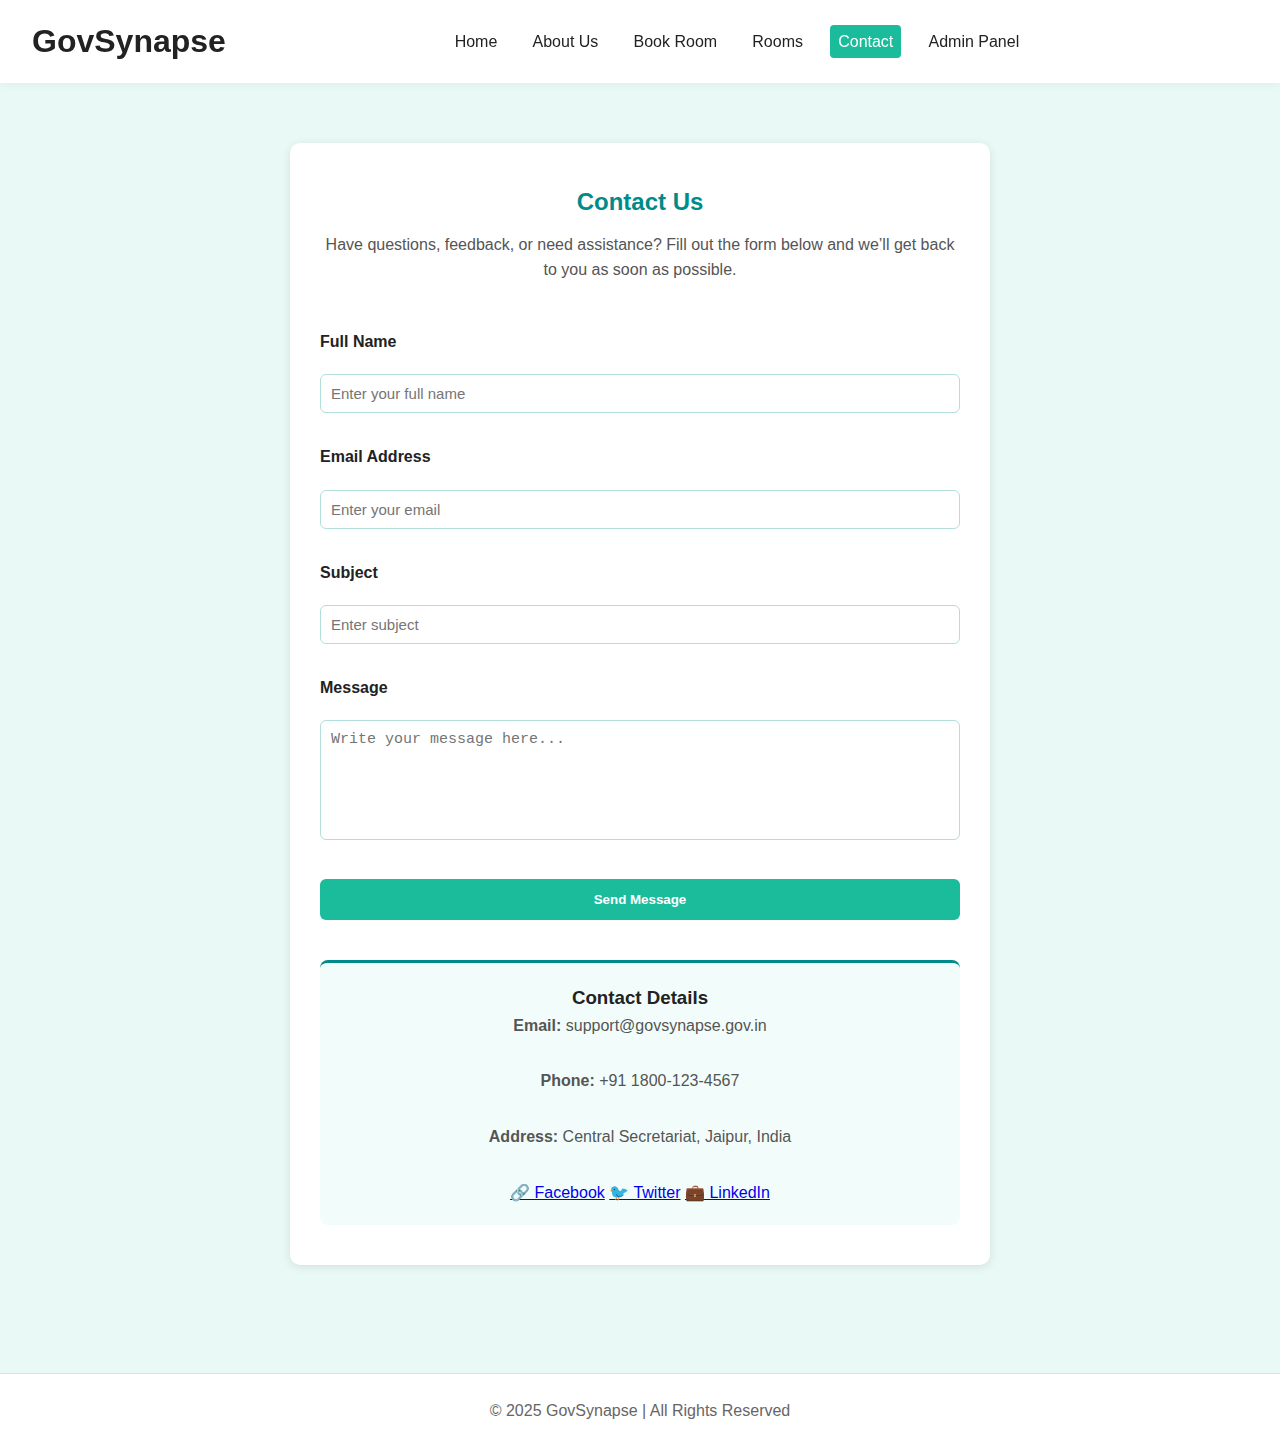
<file: contact.html>
<!DOCTYPE html>
<html lang="en">
<head>
  <meta charset="UTF-8" />
  <meta name="viewport" content="width=device-width, initial-scale=1.0" />
  <title>Contact Us | GovSynapse</title>
  <link rel="stylesheet" href="style.css" />
  

</head>
<body>
  <header>
    <nav class="navbar">
      <h1 class="logo">GovSynapse</h1>
      <ul class="nav-links">
        <li><a href="index.html">Home</a></li>
        <li><a href="about.html">About Us</a></li>
        <li><a href="booking.html">Book Room</a></li>
        <li><a href="rooms.html">Rooms</a></li>
        <li><a href="contact.html" class="active">Contact</a></li>
        <li><a href="admin.html">Admin Panel</a></li>
      </ul>
      <span id="roleTag"></span>

      
<button class="btn" onclick="logout()" id="logoutBtn" style="display:none;">Logout</button>



    </nav>
  </header>

  <section class="contact-section">
    <div class="contact-container">
      <h2>Contact Us</h2>
      <p>
        Have questions, feedback, or need assistance? Fill out the form below and we’ll get back to you as soon as possible.
      </p>

      <!-- Contact Form -->
      <form id="contactForm" class="contact-form">
        <label for="name">Full Name</label>
        <input type="text" id="name" name="name" placeholder="Enter your full name" required />

        <label for="email">Email Address</label>
        <input type="email" id="email" name="email" placeholder="Enter your email" required />

        <label for="subject">Subject</label>
        <input type="text" id="subject" name="subject" placeholder="Enter subject" required />

        <label for="message">Message</label>
        <textarea id="message" name="message" placeholder="Write your message here..." required></textarea>

        <button type="submit" class="btn">Send Message</button>
      </form>

      <!-- Contact Details -->
      <div class="contact-info">
        <h3>Contact Details</h3>
        <p><strong>Email:</strong> support@govsynapse.gov.in</p>
        <p><strong>Phone:</strong> +91 1800-123-4567</p>
        <p><strong>Address:</strong> Central Secretariat, Jaipur, India</p>

        <div class="social-links">
          <a href="#">🔗 Facebook</a>
          <a href="#">🐦 Twitter</a>
          <a href="#">💼 LinkedIn</a>
        </div>
      </div>
    </div>
  </section>

  <footer>
    <p>© 2025 GovSynapse | All Rights Reserved</p>
  </footer>

  <!-- ✅ Popup message -->
  <div id="submissionPopup" class="popup-message">
    ✅ Your message has been sent. We will contact you shortly.
  </div>

  <script>
document.addEventListener("DOMContentLoaded", function () {
  const form = document.getElementById("contactForm");
  form.addEventListener("submit", function (e) {
    e.preventDefault();

    const user = JSON.parse(sessionStorage.getItem("user"));
    // If the logged-in user is an admin, mark the contact as related to that admin
    const relatedAdmin = (user && user.role === "admin") ? user.username : null;

    const contact = {
      name: form.name.value.trim(),
      email: form.email.value.trim(),
      subject: form.subject.value.trim(),
      message: form.message.value.trim(),
      relatedAdmin: relatedAdmin,
      createdAt: new Date().toISOString()
    };

    const all = JSON.parse(localStorage.getItem("contacts")) || [];
    all.push(contact);
    localStorage.setItem("contacts", JSON.stringify(all));

    alert("Message submitted successfully ✅");
    form.reset();
  });
});
</script>

<script src="auth.js"></script>

</body>
</html>
</file>
<file: style.css>
/* ===========================
   RESET & GLOBAL STYLES
=========================== */
* {
  margin: 0;
  padding: 0;
  box-sizing: border-box;
}

body {
  font-family: 'Segoe UI', sans-serif;
  background-color: #f5f5f5;
  color: #222;
  line-height: 1.6;
}

body:not(.home-page) {
  background-color: #e8f9f6;
}

/* ===========================
   NAVIGATION
=========================== */
nav {
  background: #fff;
  display: flex;
  justify-content: space-between;
  align-items: center;
  padding: 1rem 2rem;
  box-shadow: 0 2px 8px rgba(0,0,0,0.05);
  position: sticky;
  top: 0;
  z-index: 1000;
}

.logo-section {
  display: flex;
  align-items: center;
  gap: 10px;
}

.logo-section img {
  height: 40px;
}

.logo-text {
  font-size: 1.5rem;
  font-weight: 600;
  color: #1abc9c;
}

nav ul {
  list-style: none;
  display: flex;
  gap: 1.2rem;
}

nav ul li a {
  color: #222;
  text-decoration: none;
  padding: 0.5rem;
  border-radius: 4px;
  transition: 0.3s;
}

nav ul li a:hover,
nav ul li a.active {
  background-color: #1abc9c;
  color: #fff;
}

/* ===========================
   HERO SECTION
=========================== */
.hero-bg {
  height: 90vh;
  background: url('/background.jpg') center/cover no-repeat;
  display: flex;
  align-items: center;
  justify-content: center;
}

.overlay {
  background: rgba(255, 255, 255, 0.9);
  padding: 3rem;
  border-radius: 10px;
  text-align: center;
  max-width: 700px;
  color: #222;
  box-shadow: 0 8px 20px rgba(0,0,0,0.1);
}

.overlay h1 {
  font-size: 2.5rem;
  margin-bottom: 1rem;
}

.overlay p {
  font-size: 1.2rem;
  margin-bottom: 2rem;
  color: #444;
}

.btn, button {
  background-color: #1abc9c;
  color: white;
  padding: 0.8rem 1.5rem;
  text-decoration: none;
  font-weight: bold;
  border-radius: 6px;
  border: none;
  cursor: pointer;
  transition: background-color 0.3s;
}

.btn:hover,
button:hover {
  background-color: #16a085;
}

/* ===========================
   LOCATION SECTION
=========================== */
.location-section {
  margin: 50px auto 80px;
  text-align: center;
}

.location-section .map-container {
  margin-top: 20px;
  border-radius: 12px;
  overflow: hidden;
  box-shadow: 0 8px 30px rgba(0,0,0,0.15);
}

.location-section iframe {
  border: none;
  width: 100%;
  height: 350px;
}

/* ===========================
   ROOM CARDS
=========================== */
.card-container {
  max-width: 1100px;
  margin: 3rem auto;
  padding: 0 1rem;
}

.card-container h2 {
  text-align: center;
  font-size: 2rem;
  margin-bottom: 2rem;
}

.room-grid {
  display: grid;
  grid-template-columns: repeat(auto-fit, minmax(280px, 1fr));
  gap: 2rem;
}

.room-card {
  background: #fff;
  border-radius: 10px;
  overflow: hidden;
  box-shadow: 0 4px 15px rgba(0,0,0,0.06);
  transition: 0.3s;
}

.room-card:hover {
  transform: translateY(-5px);
}

.room-card img {
  width: 100%;
  height: 200px;
  object-fit: cover;
}

.room-card h3 {
  padding: 1rem 1rem 0.5rem;
}

.room-card p {
  padding: 0 1rem 1rem;
  font-size: 0.95rem;
  color: #555;
}

/* ===========================
   FORM SECTION
=========================== */
.form-container {
  max-width: 600px;
  margin: 3rem auto;
  background: #fff;
  padding: 2rem;
  border-radius: 10px;
  box-shadow: 0 4px 12px rgba(0,0,0,0.05);
}

.form-container h2 {
  text-align: center;
  margin-bottom: 1.5rem;
}

form label {
  display: block;
  margin: 1rem 0 0.3rem;
  font-weight: 500;
}

form input,
form select,
form textarea {
  width: 100%;
  padding: 0.7rem;
  border: 1px solid #ccc;
  border-radius: 6px;
}

form textarea {
  resize: both;
}

form button {
  margin-top: 1.5rem;
}

/* ===========================
   CALENDAR VIEW
=========================== */
#calendarView {
  margin-top: 1rem;
}

#calendarControl {
  margin-top: 1rem;
  display: flex;
  gap: 1rem;
  flex-wrap: wrap;
  align-items: center;
}

#calendarControl select {
  padding: 0.4rem;
  border-radius: 4px;
}

.calendar {
  display: grid;
  grid-template-columns: repeat(7, 1fr);
  gap: 0.5rem;
  margin-top: 1rem;
}

.calendar-day {
  background: #fff;
  border: 1px solid #ddd;
  text-align: center;
  padding: 0.8rem;
  cursor: pointer;
  border-radius: 4px;
  transition: 0.2s;
  font-size: 0.9rem;
}

.calendar-day:hover {
  background-color: #1abc9c;
  color: #fff;
}

#timeSlots {
  margin-top: 1rem;
  display: flex;
  flex-wrap: wrap;
  gap: 0.5rem;
}

.time-slot {
  padding: 0.5rem 1rem;
  background: #f1f1f1;
  border-radius: 4px;
  cursor: pointer;
  transition: 0.2s;
  font-size: 0.85rem;
}

.time-slot:hover {
  background-color: #1abc9c;
  color: #fff;
}

/* ===========================
   CONTACT PAGE
=========================== */
.contact-section {
  padding: 60px 20px;
  min-height: 85vh;
  background-color: #e8f9f6;
}

.contact-container {
  max-width: 700px;
  margin: auto;
  background: #fff;
  border-radius: 10px;
  padding: 40px 30px;
  box-shadow: 0 2px 10px rgba(0,0,0,0.1);
}

.contact-container h2 {
  text-align: center;
  color: #008b8b;
  margin-bottom: 10px;
}

.contact-container p {
  text-align: center;
  margin-bottom: 30px;
  color: #555;
}

.contact-form {
  display: flex;
  flex-direction: column;
  gap: 15px;
}

.contact-form label {
  font-weight: 600;
}

.contact-form input,
.contact-form textarea {
  padding: 10px;
  border-radius: 6px;
  border: 1px solid #b2dfdb;
  font-size: 15px;
}

.contact-form textarea {
  height: 120px;
  resize: none;
}

.contact-info {
  margin-top: 40px;
  text-align: center;
  background: #f2fdfb;
  border-top: 3px solid #008b8b;
  padding: 20px;
  border-radius: 8px;
}

/* ===========================
   MODAL & POPUP
=========================== */
.modal {
  display: none;
  position: fixed;
  z-index: 9999;
  inset: 0;
  background: rgba(0,0,0,0.5);
}

.modal-content {
  background: #fff;
  margin: 10% auto;
  padding: 2rem;
  border-radius: 8px;
  max-width: 500px;
  width: 90%;
  position: relative;
}

.close-modal {
  position: absolute;
  top: 0.8rem;
  right: 1rem;
  font-size: 1.5rem;
  cursor: pointer;
}

.popup-message {
  display: none;
  position: fixed;
  top: 20px;
  left: 50%;
  transform: translateX(-50%);
  background-color: #b2dfdb;
  color: #fff;
  padding: 15px 25px;
  border-radius: 5px;
  z-index: 10000;
  font-weight: bold;
  animation: fadein 0.3s;
}

.popup-message.show {
  display: block;
}

@keyframes fadein {
  from { opacity: 0; top: 0; }
  to { opacity: 1; top: 20px; }
}

/* ===========================
   FOOTER
=========================== */
footer {
  background: #fff;
  color: #666;
  padding: 1.5rem;
  text-align: center;
  border-top: 1px solid #ddd;
  margin-top: 3rem;
}

/* Past date/time slots */
.past-date,
.past-time {
  background: #dcdcdc !important;
  color: #888 !important;
  cursor: not-allowed !important;
  pointer-events: none !important;
  opacity: 0.7;
  transition: none !important;
}

/* ===========================
   RESPONSIVE DESIGN
=========================== */

img, video {
  max-width: 100%;
  height: auto;
}

.container, .main-content, .booking-container {
  max-width: 1200px;
  margin: auto;
  width: 100%;
}

/* Tablets */
@media (max-width: 1024px) {
  nav ul {
    flex-direction: column;
    align-items: flex-start;
  }

  .calendar {
    grid-template-columns: repeat(7, 1fr);
  }

  .modal-content {
    width: 90%;
  }
}

/* Mobile */
@media (max-width: 768px) {
  nav ul {
    display: block;
  }

  nav ul li {
    margin: 10px 0;
  }

  .calendar-day {
    width: 12%;
    margin: 2px;
  }

  .modal-content {
    width: 95%;
  }
}

/* Small phones */
@media (max-width: 480px) {
  h1 { font-size: 1.4rem; }
  h2 { font-size: 1.2rem; }

  p, label, button { font-size: 0.9rem; }

  .calendar-day {
    width: 13%;
    padding: 8px;
  }

  .btn {
    width: 100%;
    margin-bottom: 10px;
  }
}
/* --- FIX: Restore proper text size on Booking Page --- */

/* Heading: Book a Room */
.form-container h2 {
    font-size: 2rem;
    font-weight: 700;
}

/* Form labels */
.form-container label {
    font-size: 1rem;
    font-weight: 600;
}

/* Text inside input fields */
.form-container input,
.form-container select,
.form-container textarea {
    font-size: 1rem;
}

/* Month and year in calendar */
#monthYearLabel {
    font-size: 1.4rem;
    font-weight: 600;
}

/* Days inside calendar */
.calendar-day {
    font-size: 1rem;
}
/* Centered card-style login form */
.login-container {
  max-width: 400px;
  margin: 80px auto; /* centers the form vertically and horizontally */
  padding: 30px 40px;
  background-color: #ffffff;
  box-shadow: 0 8px 20px rgba(0,0,0,0.15);
  border-radius: 12px;
  text-align: center;
  font-family: 'Segoe UI', sans-serif;
}

.login-container h2 {
  margin-bottom: 25px;
  color: #333;
}

.login-container label {
  display: block;
  text-align: left;
  margin-bottom: 6px;
  font-weight: 500;
  color: #555;
}

.login-container input {
  width: 100%;
  padding: 10px 12px;
  margin-bottom: 15px;
  border: 1px solid #ccc;
  border-radius: 8px;
  font-size: 16px;
}

.login-container button {
  width: 100%;
  padding: 12px;
  background-color: #008b8b; /* matches your style */
  color: #fff;
  font-size: 16px;
  font-weight: 600;
  border: none;
  border-radius: 8px;
  cursor: pointer;
  transition: 0.3s ease;
}

.login-container button:hover {
  background-color: #1abc9c;
}
</file>
